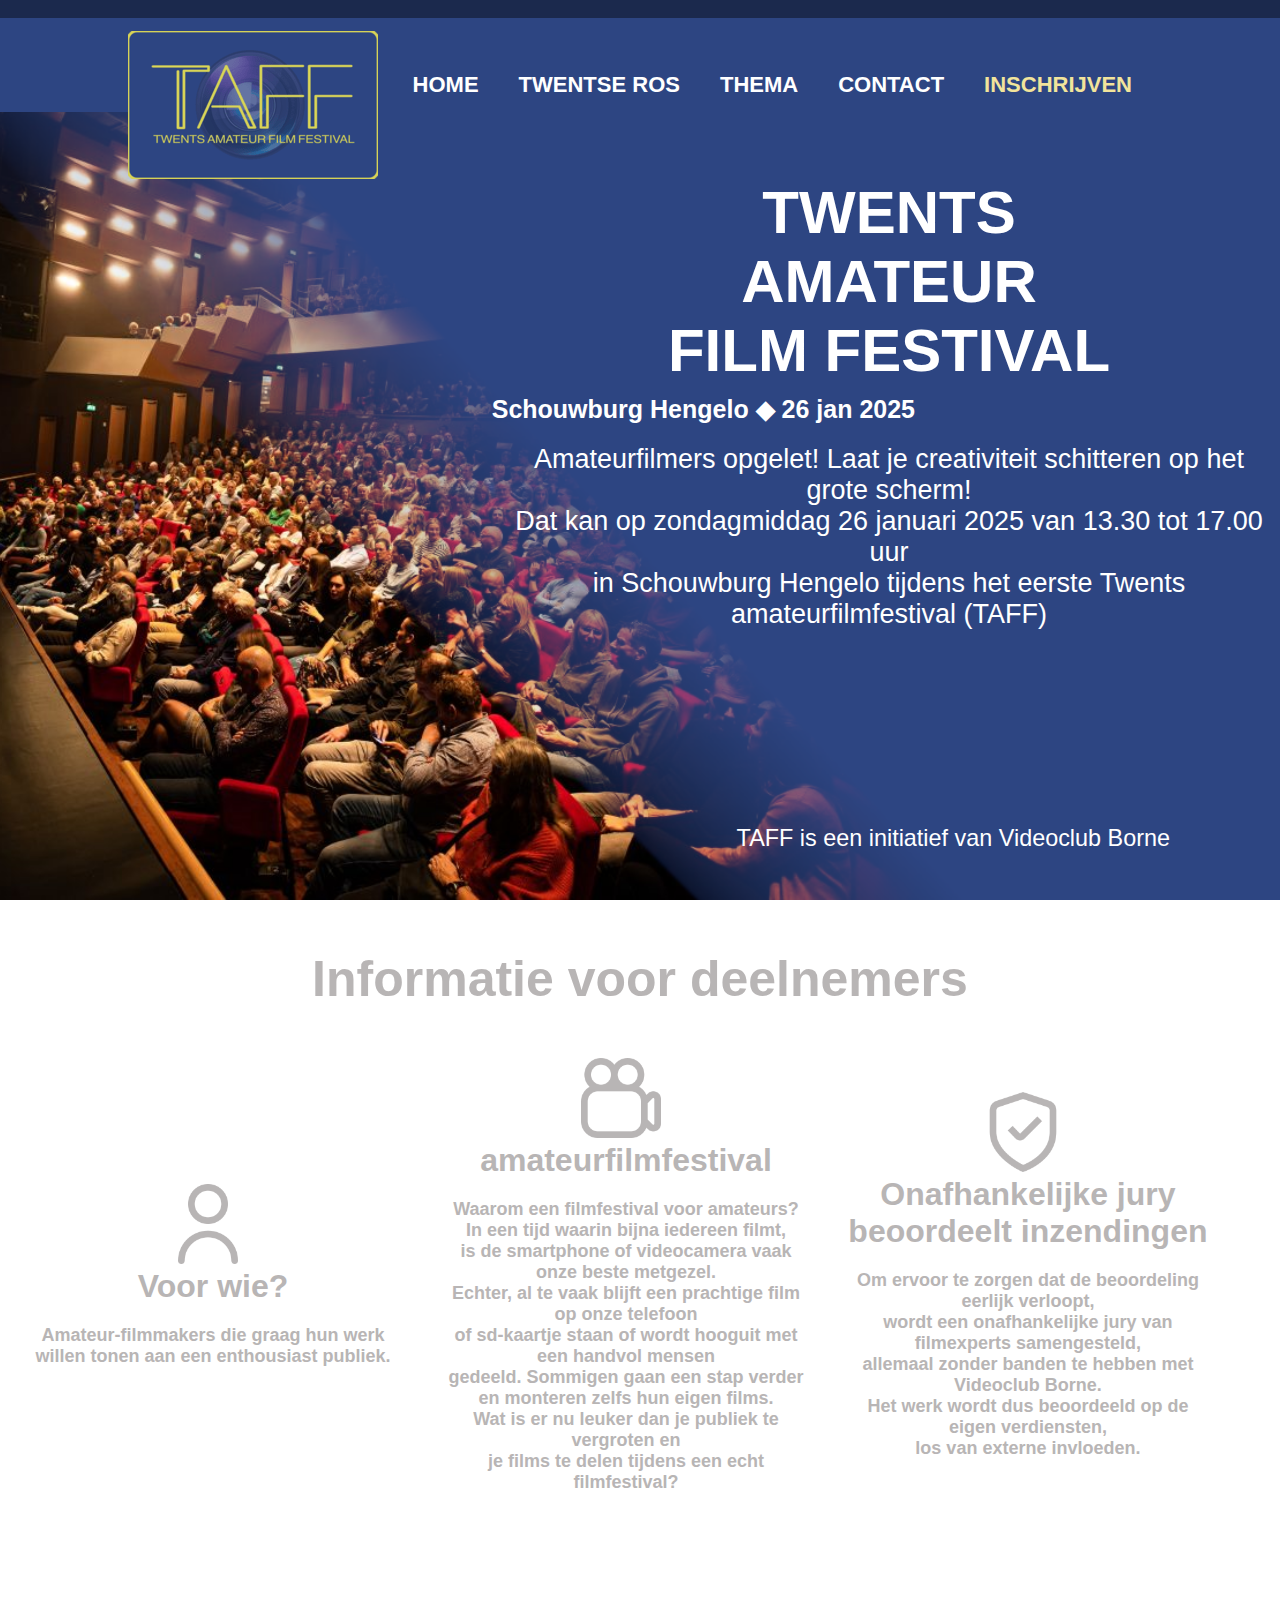
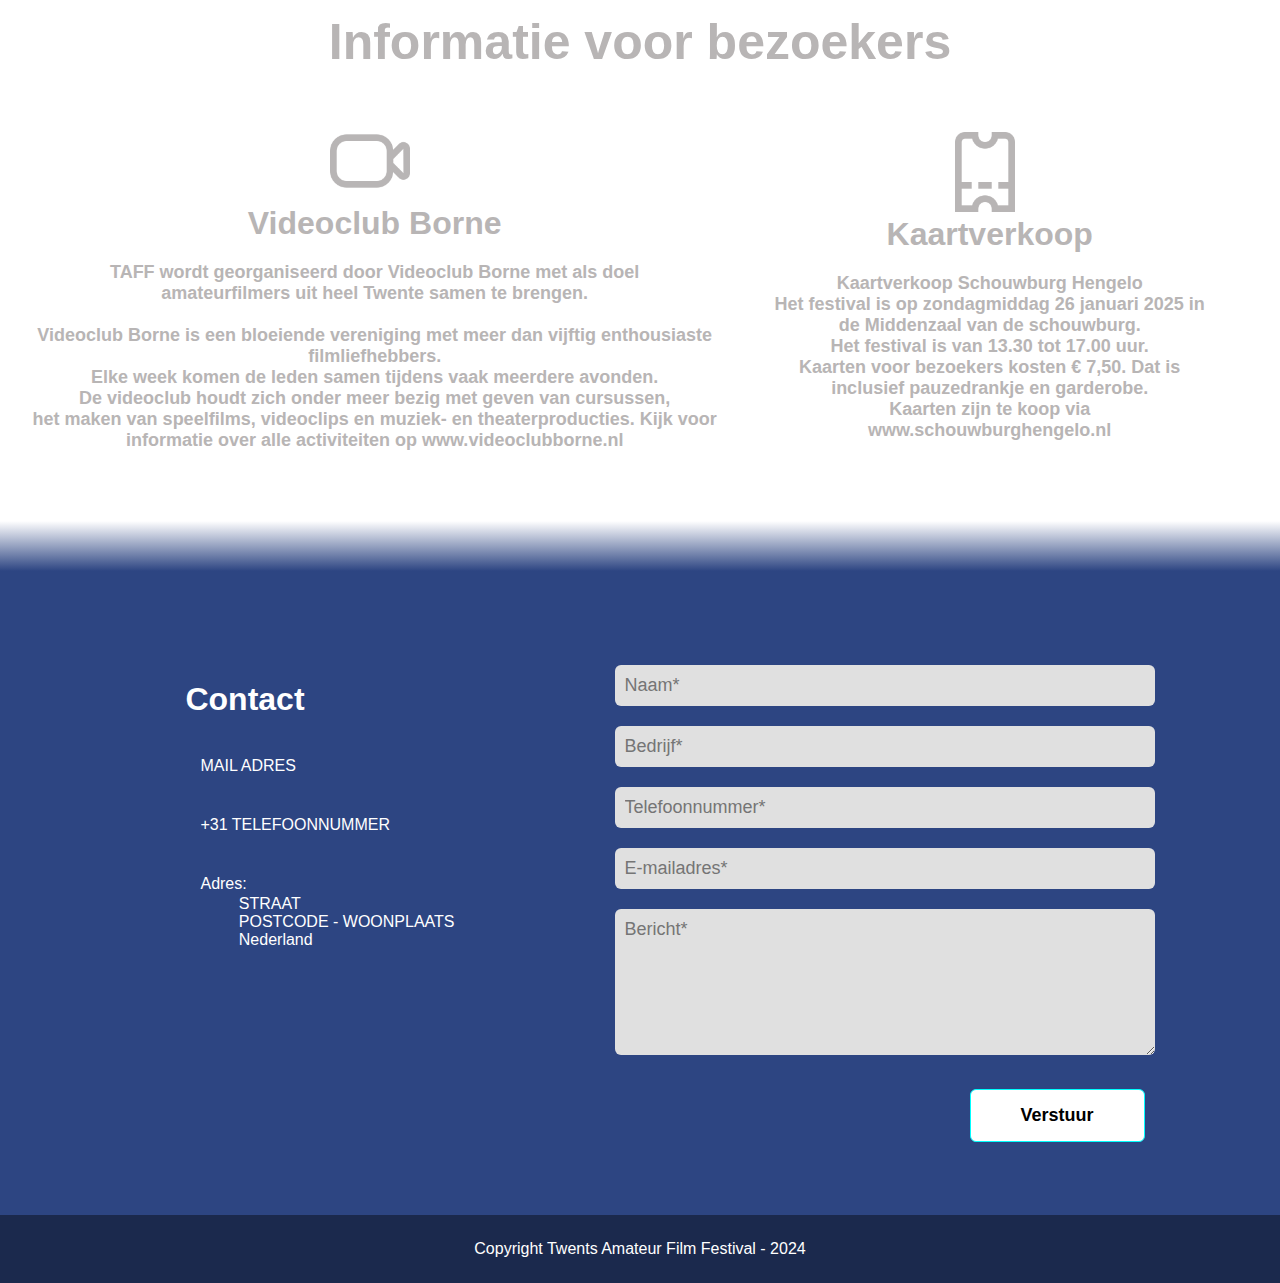
<file: index.html>
<!DOCTYPE html>
<html lang="en">

<head>
    <meta charset="UTF-8">
    <meta http-equiv="X-UA-Compatible" content="IE=edge">
    <meta name="viewport" content="width=device-width, initial-scale=1.0">
    <title>TAFF - Twents Amateur Film Festival</title>
    <link rel="icon" type="image/png" href="images/weblogoklein.png">
    <link rel="stylesheet" href="style.css">
    <style>
        body {
            scroll-behavior: smooth;
        }
    </style>
</head>

<body>

    <!-- work at cnc gear popup -->

    <div class="overlay" id="divOne">
        <div class="wrapper">
            <h2>Vacatures</h2>
            <a href="#" class="close">&times;</a>
            <div class="content">
                <h4>Wij hebben op dit moment geen openstaande vacatures</h4>
                <p>Onze organisatie staat er uiteraard altijd voor open om in contact te komen met kandidaten die denken van meerwaarde te kunnen zijn in één van onze bedrijfsprocessen. Om contact op te nemen mailt u naar:</p>
                <div class="centered-mail">
                    <a href="mailto:jellevanharsselaar@cnc-gear.nl" class="mail"><i class="fa-solid fa-paper-plane"><span style="color: #e7e7e7;">--</span></i>jellevanharsselaar@cnc-gear.nl</a>
                </div>            
            </div>
        </div>
    </div>

    <!-- Header-->

    <div id="header">
        <div id="top-menu">
            <div class="container">
                <ul class="top-menu-links inline pull-right">
                    <li>
                        <a href="#divOne"></a>
                    </li>
                </ul>
            </div>
        </div>
        <div class="container">
            <nav class="header-padding">
                <div class="logo-container">
                    <a href="index.html" class="logo">
                        <img src="images/HoofdLogo-groter.png" alt="header-logo">
                    </a>
                </div>
                <ul id="sidemenu">
                    <li><a href="index.html">HOME</a></li>
                    <li><a href="twentse-ros.html">TWENTSE ROS</a></li>
                    <li><a href="thema.html">THEMA</a></li>
                    <li><a href="contact.html">CONTACT</a></li>
                    <li class="inschrijven"><a href="contact.html">INSCHRIJVEN</a></li>
                    <i class="fas fa-times" onclick="closemenu()"></i>
                </ul>
                <i class="fas fa-bars" onclick="openmenu()"></i>
            </nav>
            <div class="header-text">
                <p>TWENTS <br>AMATEUR <br>FILM FESTIVAL</p>
                <h2>Schouwburg Hengelo ◆ 26 jan 2025</h2>
                <h1>Amateurfilmers opgelet! Laat je creativiteit schitteren op het grote scherm!<br> 
                    Dat kan op zondagmiddag 26 januari 2025 van 13.30 tot 17.00 uur<br>in Schouwburg Hengelo tijdens het eerste Twents amateurfilmfestival (TAFF)</h1>
                    <h3>TAFF is een initiatief van Videoclub Borne
                    </h3>
            </div>
        </div>
    </div>

    <!-- Info Section -->

    <div class="section" id="missievisie">
        <div class="container">
            <h2 class="text-center">Informatie voor deelnemers</h2>
            <div class="row text-center">
                <div class="col">
                    <div class="image-container">
                        <img src="images/user-grey.png" alt="">
                        <h1>Voor wie?</h1>
                        <p>Amateur-filmmakers die graag hun werk willen tonen aan een enthousiast publiek.</p>
                    </div>
                </div>
                <div class="col">
                    <div class="image-container">
                        <img src="images/camera-movie-grey.png" alt="">
                        <h1>amateurfilmfestival</h1>
                        <p>Waarom een filmfestival voor amateurs?<br>
                         In een tijd waarin bijna iedereen filmt, <br>
                         is de smartphone of videocamera vaak onze beste metgezel.<br>
                          Echter, al te vaak blijft een prachtige film op onze telefoon <br>
                          of sd-kaartje staan of wordt hooguit met een handvol mensen<br> gedeeld.
                          Sommigen gaan een stap verder en monteren zelfs hun eigen films. <br>
                          Wat is er nu leuker dan je publiek te vergroten en <br>
                          je films te delen tijdens een echt filmfestival?</p>
                    </div>
                </div>
                <div class="col">
                    <div class="image-container">
                        <div class="img-shield">
                            <img src="images/shield-check-grey.png" alt="">
                        </div>
                        <h1>Onafhankelijke jury beoordeelt inzendingen</h1>
                        <p>Om ervoor te zorgen dat de beoordeling eerlijk verloopt,<br> wordt een onafhankelijke jury van filmexperts samengesteld,<br> allemaal zonder banden te hebben met Videoclub Borne.<br>
                            Het werk wordt dus beoordeeld op de eigen verdiensten,<br> los van externe invloeden.
                            </p>
                    </div>
                </div>
            </div>
        </div>
    </div>

    <div class="section" id="missievisie">
        <div class="container">
            <h2 class="text-center">Informatie voor bezoekers</h2>
            <div class="row text-center">
                
                <div class="col">
                    <div class="image-container">
                        <img class="videoclub" src="images/video-camera-alt.png" alt="">
                        <h1>Videoclub Borne</h1>
                        <p>TAFF wordt georganiseerd door Videoclub Borne met als doel <br>amateurfilmers uit heel Twente samen te brengen.<br><br>

                            Videoclub Borne is een bloeiende vereniging met meer dan vijftig enthousiaste filmliefhebbers. <br>
                            Elke week komen de leden samen tijdens vaak meerdere avonden. <br>De videoclub houdt zich onder meer bezig met geven van cursussen, 
                            <br>het maken van speelfilms, videoclips en muziek- en theaterproducties. Kijk voor informatie over alle activiteiten op  www.videoclubborne.nl
                            </p>
                    </div>
                </div>

                <div class="col">
                    <div class="image-container">
                        <img src="images/ticket.png" alt="">
                        <h1>Kaartverkoop</h1>
                        <p>Kaartverkoop Schouwburg Hengelo<br>
                            Het festival is op zondagmiddag 26 januari 2025 in de Middenzaal van de schouwburg.<br>
                            Het festival is van 13.30 tot 17.00 uur. <br>
                            Kaarten voor bezoekers kosten € 7,50. Dat is inclusief pauzedrankje en garderobe. <br>
                            Kaarten zijn te koop via  www.schouwburghengelo.nl
                            </p>
                    </div>
                </div>
                
            </div>
        </div>
    </div>

    <div class="test">

    </div>
    <!-- ------------ Contact ------------ -->


    <div id="contact">
        <div class="container">
            <div class="row-1">
                <div class="contact-left">
                    <h1 class="sub-title">Contact</h1>
                    <p><i class="fa-solid fa-paper-plane"></i><a href="mailto:support@cnc-gear.nl" style="color: white; text-decoration: none;">MAIL ADRES</a></p>
                    <p><i class="fa-solid fa-phone"></i><a href="tel:0031541858391" style="color: white; text-decoration: none;">+31 TELEFOONNUMMER</a></p>
                    <p><i class="fa-solid fa-location-dot"></i>Adres:<br>
                    <pre>            STRAAT<br>            POSTCODE - WOONPLAATS<br>            Nederland<br><br></pre>
                    </p>

                    <div class="social-icons">
                        <a href="https://www.linkedin.com/company/cnc-gear/?originalSubdomain=nl" target="_blank"><i
                                class="fa-brands fa-linkedin"></i></a>
                        <a href="https://www.youtube.com/@cncgear6510" target="_blank"><i
                                class="fa-brands fa-youtube"></i></a>
                    </div>
                </div>

                


                <div class="contact-right">
                    <form action="https://formspree.io/f/mvoeabwd" method="POST">
                        <input type="text" name="name" placeholder="Naam*" class="contact-inputs" required>
                        <input type="text" name="company-name" placeholder="Bedrijf*" class="contact-inputs">
                        <input type="text" name="telephone" placeholder="Telefoonnummer*" class="contact-inputs" required>
                        <input type="email" name="email" placeholder="E-mailadres*" required>
                        <textarea name="message" id="message" rows="6" placeholder="Bericht*"></textarea>
                        <button type="submit" id="submit" class="btn btn2">Verstuur</button>
                    </form>
                </div>
            </div>
        </div>
        <div class="copyright">
            <p>Copyright <i class="fa-regular fa-copyright"></i> Twents Amateur Film Festival - 2024</p>
        </div>
    </div>
</body>

</html>
</file>
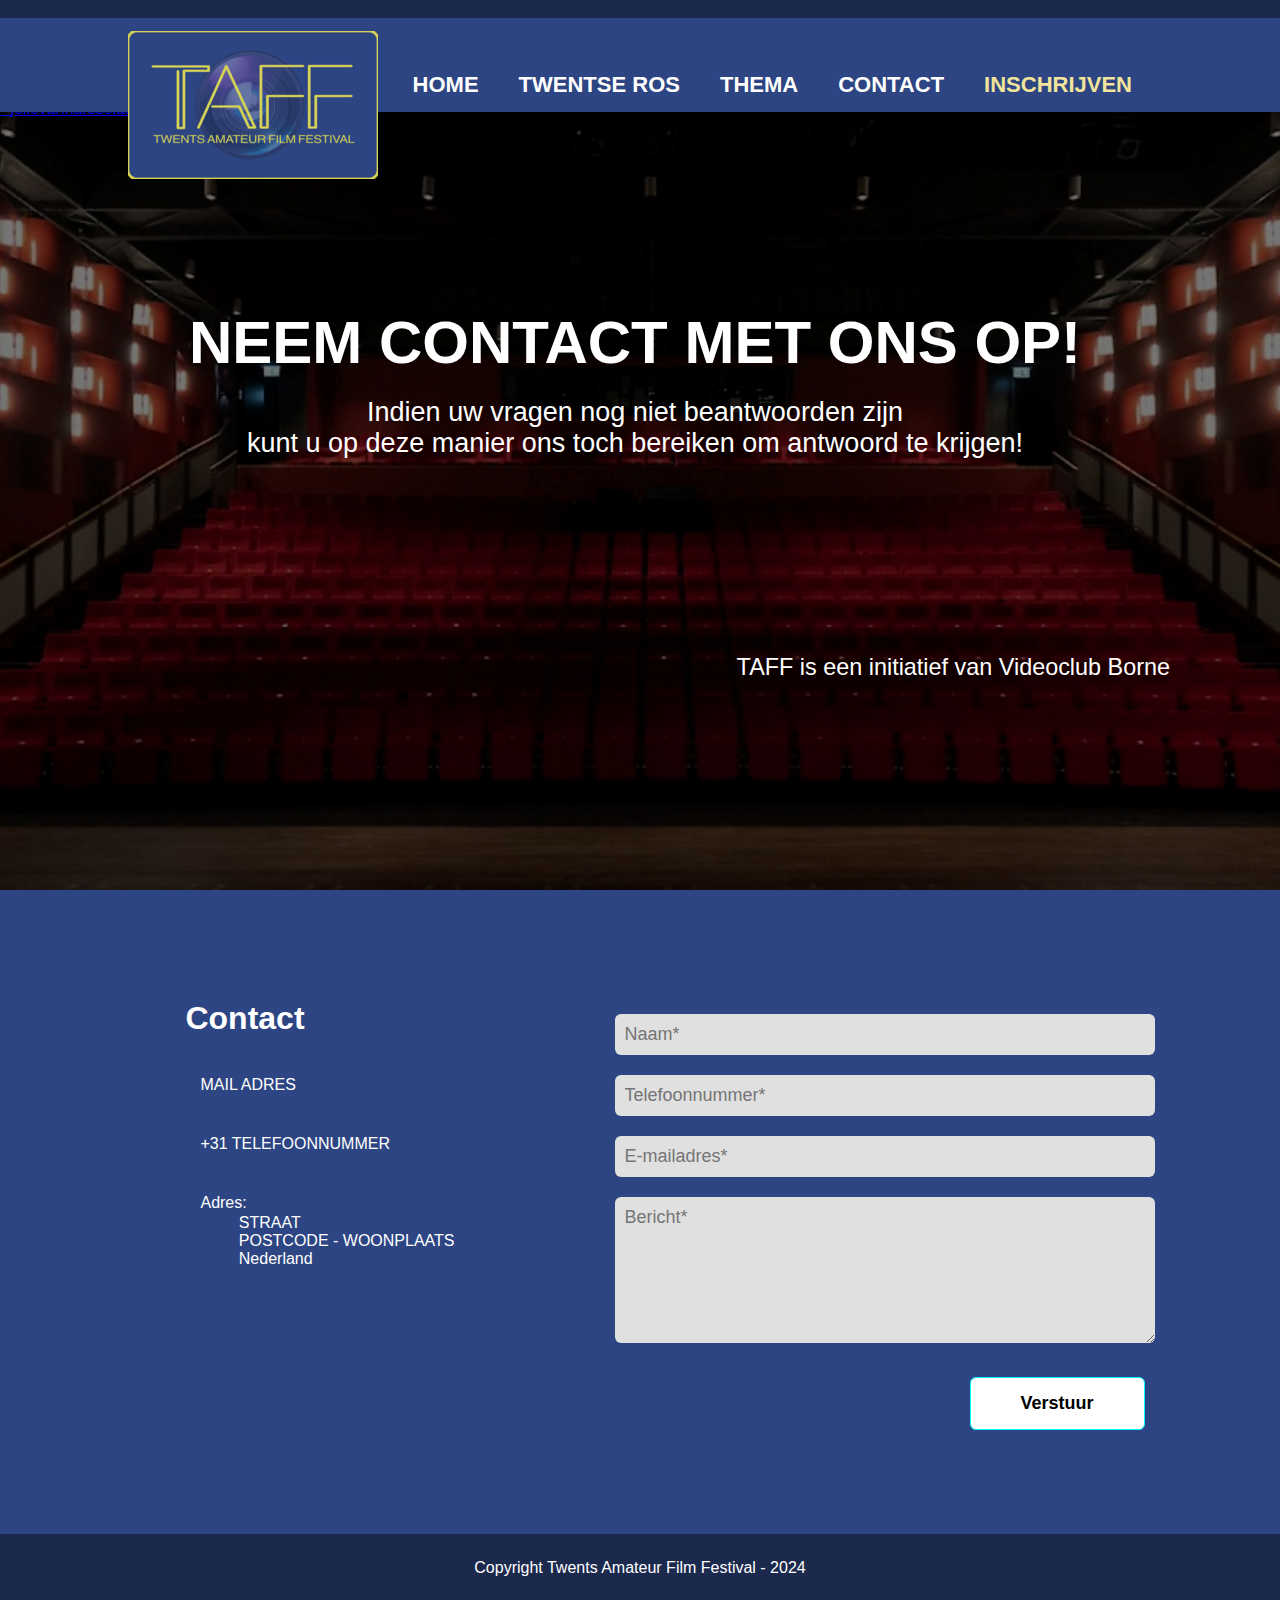
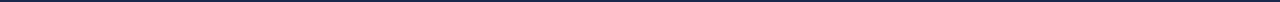
<file: contact.html>
<!DOCTYPE html>
<html lang="en">

<head>
    <meta charset="UTF-8">
    <meta http-equiv="X-UA-Compatible" content="IE=edge">
    <meta name="viewport" content="width=device-width, initial-scale=1.0">
    <title>TAFF - Twents Amateur Film Festival</title>
    <link rel="icon" type="image/png" href="images/weblogoklein.png">
    <link rel="stylesheet" href="contactstyle.css">
    <style>
        body {
            scroll-behavior: smooth;
        }
    </style>
</head>

<body>

    <!-- work at cnc gear popup -->

    <div class="overlay" id="divOne">
        <div class="wrapper">
            <h2>Vacatures</h2>
            <a href="#" class="close">&times;</a>
            <div class="content">
                <h4>Wij hebben op dit moment geen openstaande vacatures</h4>
                <p>Onze organisatie staat er uiteraard altijd voor open om in contact te komen met kandidaten die denken van meerwaarde te kunnen zijn in één van onze bedrijfsprocessen. Om contact op te nemen mailt u naar:</p>
                <div class="centered-mail">
                    <a href="mailto:jellevanharsselaar@cnc-gear.nl" class="mail"><i class="fa-solid fa-paper-plane"><span style="color: #e7e7e7;">--</span></i>jellevanharsselaar@cnc-gear.nl</a>
                </div>            
            </div>
        </div>
    </div>

    <!-- Header-->

    <div id="header">
        <div id="top-menu">
            <div class="container">
                <ul class="top-menu-links inline pull-right">
                    <li>
                        <a href="#divOne"></a>
                    </li>
                </ul>
            </div>
        </div>
        <div class="container">
            <nav class="header-padding">
                <div class="logo-container">
                    <a href="index.html" class="logo">
                        <img src="images/HoofdLogo-groter.png" alt="header-logo">
                    </a>
                </div>
                <ul id="sidemenu">
                    <li><a href="index.html">HOME</a></li>
                    <li><a href="twentse-ros.html">TWENTSE ROS</a></li>
                    <li><a href="thema.html">THEMA</a></li>
                    <li><a href="contact.html">CONTACT</a></li>
                    <li class="inschrijven"><a href="contact.html">INSCHRIJVEN</a></li>
                    <i class="fas fa-times" onclick="closemenu()"></i>
                </ul>
                <i class="fas fa-bars" onclick="openmenu()"></i>
            </nav>
            <div class="header-text">
                <p>NEEM CONTACT MET ONS OP!</p>

                <h1>Indien uw vragen nog niet beantwoorden zijn <br>kunt u op deze manier ons toch bereiken om antwoord te krijgen!</h1>
                    <h3>TAFF is een initiatief van Videoclub Borne
                    </h3>
            </div>
        </div>
    </div>

    <!-- ------------ Contact ------------ -->


    <div id="contact">
        <div class="container">
            <div class="row-1">
                <div class="contact-left">
                    <h1 class="sub-title">Contact</h1>
                    <p><i class="fa-solid fa-paper-plane"></i><a href="mailto:support@cnc-gear.nl" style="color: white; text-decoration: none;">MAIL ADRES</a></p>
                    <p><i class="fa-solid fa-phone"></i><a href="tel:0031541858391" style="color: white; text-decoration: none;">+31 TELEFOONNUMMER</a></p>
                    <p><i class="fa-solid fa-location-dot"></i>Adres:<br>
                    <pre>            STRAAT<br>            POSTCODE - WOONPLAATS<br>            Nederland<br><br></pre>
                    </p>

                    <div class="social-icons">
                        <a href="https://www.linkedin.com/company/cnc-gear/?originalSubdomain=nl" target="_blank"><i
                                class="fa-brands fa-linkedin"></i></a>
                        <a href="https://www.youtube.com/@cncgear6510" target="_blank"><i
                                class="fa-brands fa-youtube"></i></a>
                    </div>
                </div>

                


                <div class="contact-right">
                    <form action="https://formspree.io/f/mvoeabwd" method="POST">
                        <input type="text" name="name" placeholder="Naam*" class="contact-inputs" required>
                        <input type="text" name="telephone" placeholder="Telefoonnummer*" class="contact-inputs" required>
                        <input type="email" name="email" placeholder="E-mailadres*" required>
                        <textarea name="message" id="message" rows="6" placeholder="Bericht*"></textarea>
                        <button type="submit" id="submit" class="btn btn2">Verstuur</button>
                    </form>
                </div>
            </div>
        </div>
        <div class="copyright">
            <p>Copyright <i class="fa-regular fa-copyright"></i> Twents Amateur Film Festival - 2024</p>
        </div>
    </div>
</body>

</html>
</file>
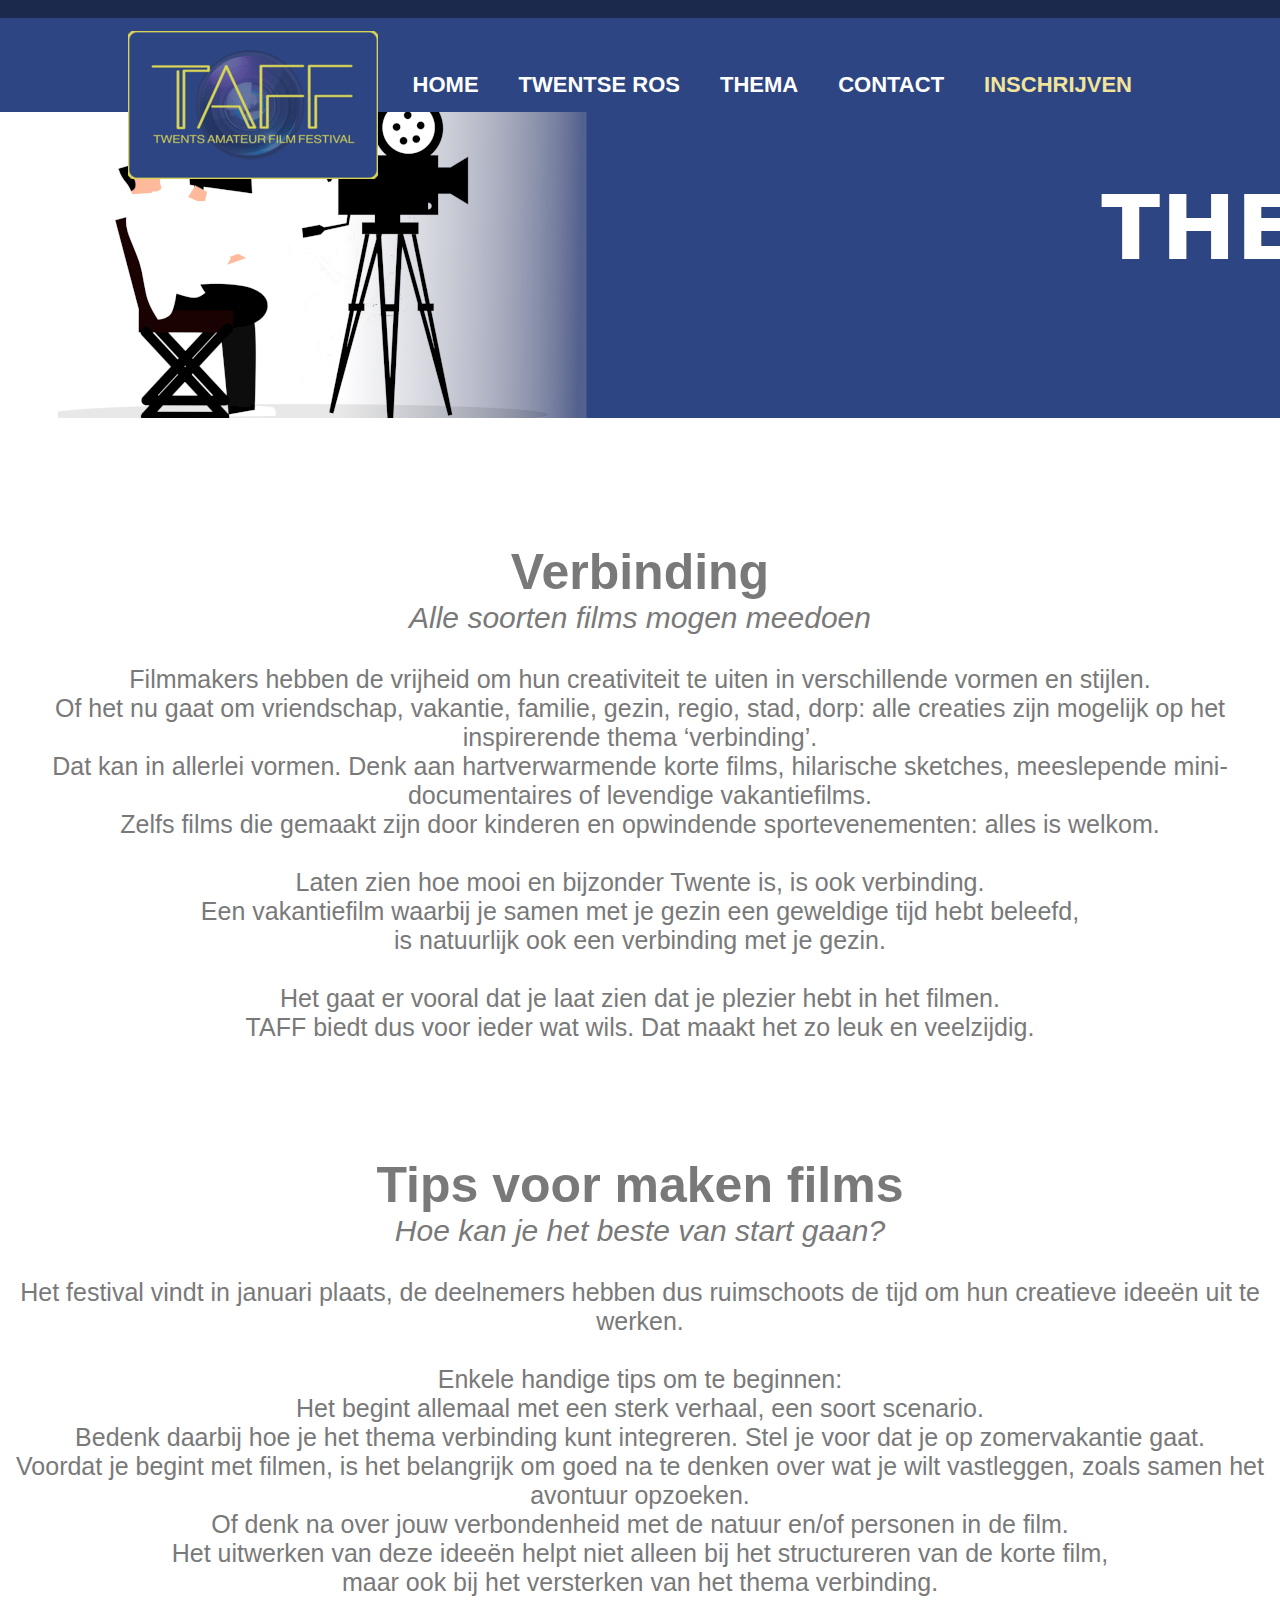
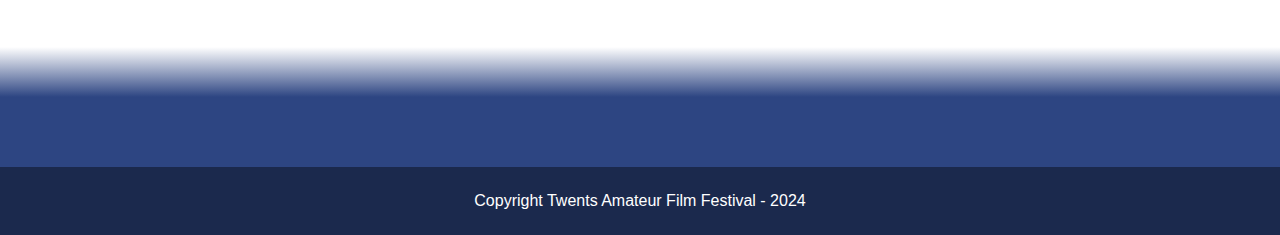
<file: thema.html>
<!DOCTYPE html>
<html lang="en">

<head>
    <meta charset="UTF-8">
    <meta http-equiv="X-UA-Compatible" content="IE=edge">
    <meta name="viewport" content="width=device-width, initial-scale=1.0">
    <title>TAFF - Twents Amateur Film Festival</title>
    <link rel="icon" type="image/png" href="images/weblogoklein.png">
    <link rel="stylesheet" href="style.css">
    <style>
        body {
            scroll-behavior: smooth;
        }
    </style>
</head>

<body>

    <!-- work at cnc gear popup -->

    <div class="overlay" id="divOne">
        <div class="wrapper">
            <h2>Vacatures</h2>
            <a href="#" class="close">&times;</a>
            <div class="content">
                <h4>Wij hebben op dit moment geen openstaande vacatures</h4>
                <p>Onze organisatie staat er uiteraard altijd voor open om in contact te komen met kandidaten die denken van meerwaarde te kunnen zijn in één van onze bedrijfsprocessen. Om contact op te nemen mailt u naar:</p>
                <div class="centered-mail">
                    <a href="mailto:jellevanharsselaar@cnc-gear.nl" class="mail"><i class="fa-solid fa-paper-plane"><span style="color: #e7e7e7;">--</span></i>jellevanharsselaar@cnc-gear.nl</a>
                </div>            
            </div>
        </div>
    </div>

    <!-- Header-->

    <div id="header-ros">
        <div id="top-menu">
            <div class="container">
                <ul class="top-menu-links inline pull-right">
                    <li>
                        <a href="#divOne"></a>
                    </li>
                </ul>
            </div>
        </div>
        <div class="container">
            <nav class="header-padding">
                <div class="logo-container">
                    <a href="index.html" class="logo">
                        <img src="images/HoofdLogo-groter.png" alt="header-logo">
                    </a>
                </div>
                <ul id="sidemenu">
                    <li><a href="index.html">HOME</a></li>
                    <li><a href="twentse-ros.html">TWENTSE ROS</a></li>
                    <li><a href="thema.html">THEMA</a></li>
                    <li><a href="contact.html">CONTACT</a></li>
                    <li class="inschrijven"><a href="contact.html">INSCHRIJVEN</a></li>
                    <i class="fas fa-times" onclick="closemenu()"></i>
                </ul>
                <i class="fas fa-bars" onclick="openmenu()"></i>
            </nav>

        </div>
    </div>


    <div id="twentse-ros">
        <img class="twentseros" src="images/thema-goed-nu.png">
    </div>
    <!-- Info Section -->

    <div id="twentse-ros-informatie">
        <div class="titel">
            <h1>Verbinding</h1>
            <p>Alle soorten films mogen meedoen</p>
        </div>
        <div class="eerste-tekst">
            <p>Filmmakers hebben de vrijheid om hun creativiteit te uiten in verschillende vormen en stijlen.<br>
                Of het nu gaat om vriendschap, vakantie, familie, gezin, regio, stad, dorp: alle creaties zijn mogelijk op het inspirerende thema ‘verbinding’. <br>
                Dat kan in allerlei vormen. Denk aan hartverwarmende korte films, hilarische sketches, meeslepende mini-documentaires of levendige vakantiefilms. <br>
                Zelfs films die gemaakt zijn door kinderen en opwindende sportevenementen: alles is welkom. <br><br>

                Laten zien hoe mooi en bijzonder Twente is, is ook verbinding. <br>
                Een vakantiefilm waarbij je samen met je gezin een geweldige tijd hebt beleefd,<br>
                 is natuurlijk ook een verbinding met je gezin. <br><br>

                Het gaat er vooral dat je laat zien dat je plezier hebt in het filmen. <br>
                TAFF biedt dus voor ieder wat wils. Dat maakt het zo leuk en veelzijdig.
                
                </p>
        </div>

    </div>

    <div id="twentse-ros-informatie-twee">
        <div class="prijs-titel">
            <h1>Tips voor maken films</h1>
            <p>Hoe kan je het beste van start gaan?</p>
        </div>
        <div class="eerste-stuk-tekst">
            <p>Het festival vindt in januari plaats, de deelnemers hebben dus ruimschoots de tijd om hun creatieve ideeën uit te werken. <br><br>

                Enkele handige tips om te beginnen:<br> 
                Het begint allemaal met een sterk verhaal, een soort scenario. <br>
                Bedenk daarbij hoe je het thema verbinding kunt integreren. Stel je voor dat je op zomervakantie gaat. <br>
                Voordat je begint met filmen, is het belangrijk om goed na te denken over wat je wilt vastleggen, zoals samen het avontuur opzoeken. <br>
                Of denk na over jouw verbondenheid met de natuur en/of personen in de film.<br>

                Het uitwerken van deze ideeën helpt niet alleen bij het structureren van de korte film, <br>
                maar ook bij het versterken van het thema verbinding.
                
                </p>
        </div>
    </div>
    
    <div class="test">

    </div>


    <!-- ------------ Contact ------------ -->


    <div id="contact">
        <div class="copyright">
            <p>Copyright <i class="fa-regular fa-copyright"></i> Twents Amateur Film Festival - 2024</p>
        </div>
    </div>
</body>

</html>
</file>
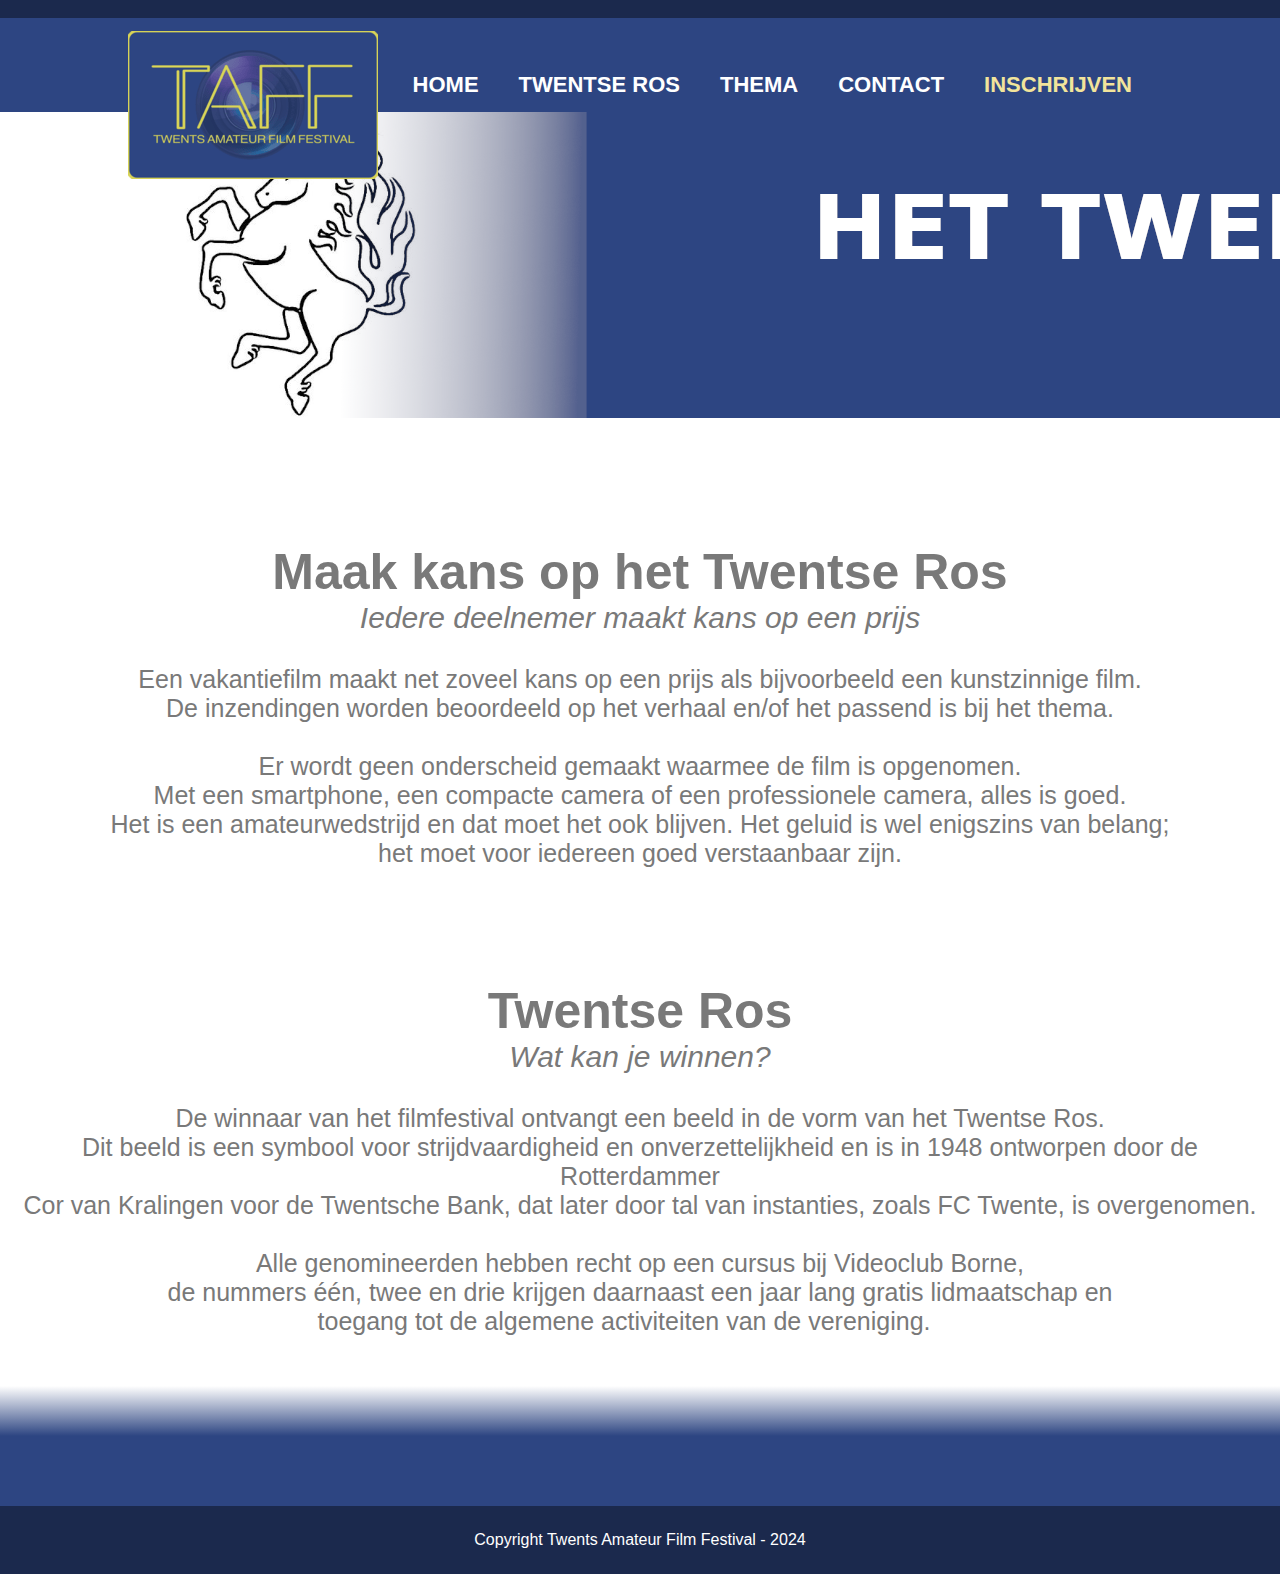
<file: twentse-ros.html>
<!DOCTYPE html>
<html lang="en">

<head>
    <meta charset="UTF-8">
    <meta http-equiv="X-UA-Compatible" content="IE=edge">
    <meta name="viewport" content="width=device-width, initial-scale=1.0">
    <title>TAFF - Twents Amateur Film Festival</title>
    <link rel="icon" type="image/png" href="images/weblogoklein.png">
    <link rel="stylesheet" href="style.css">
    <style>
        body {
            scroll-behavior: smooth;
        }
    </style>
</head>

<body>

    <!-- work at cnc gear popup -->

    <div class="overlay" id="divOne">
        <div class="wrapper">
            <h2>Vacatures</h2>
            <a href="#" class="close">&times;</a>
            <div class="content">
                <h4>Wij hebben op dit moment geen openstaande vacatures</h4>
                <p>Onze organisatie staat er uiteraard altijd voor open om in contact te komen met kandidaten die denken van meerwaarde te kunnen zijn in één van onze bedrijfsprocessen. Om contact op te nemen mailt u naar:</p>
                <div class="centered-mail">
                    <a href="mailto:jellevanharsselaar@cnc-gear.nl" class="mail"><i class="fa-solid fa-paper-plane"><span style="color: #e7e7e7;">--</span></i>jellevanharsselaar@cnc-gear.nl</a>
                </div>            
            </div>
        </div>
    </div>

    <!-- Header-->

    <div id="header-ros">
        <div id="top-menu">
            <div class="container">
                <ul class="top-menu-links inline pull-right">
                    <li>
                        <a href="#divOne"></a>
                    </li>
                </ul>
            </div>
        </div>
        <div class="container">
            <nav class="header-padding">
                <div class="logo-container">
                    <a href="index.html" class="logo">
                        <img src="images/HoofdLogo-groter.png" alt="header-logo">
                    </a>
                </div>
                <ul id="sidemenu">
                    <li><a href="index.html">HOME</a></li>
                    <li><a href="twentse-ros.html">TWENTSE ROS</a></li>
                    <li><a href="thema.html">THEMA</a></li>
                    <li><a href="contact.html">CONTACT</a></li>
                    <li class="inschrijven"><a href="contact.html">INSCHRIJVEN</a></li>
                    <i class="fas fa-times" onclick="closemenu()"></i>
                </ul>
                <i class="fas fa-bars" onclick="openmenu()"></i>
            </nav>

        </div>
    </div>


    <div id="twentse-ros">
        <img class="twentseros" src="images/twentse-ros-goed.png">
    </div>
    <!-- Info Section -->

    <div id="twentse-ros-informatie">
        <div class="titel">
            <h1>Maak kans op het Twentse Ros </h1>
            <p>Iedere deelnemer maakt kans op een prijs</p>
        </div>
        <div class="eerste-tekst">
            <p>Een vakantiefilm maakt net zoveel kans op een prijs als bijvoorbeeld een kunstzinnige film.<br>
                De inzendingen worden beoordeeld op het verhaal en/of het passend is bij het thema.<br><br>
                 
                Er wordt geen onderscheid gemaakt waarmee de film is opgenomen. <br>
                Met een smartphone, een compacte camera of een professionele camera, alles is goed. <br>
                Het is een amateurwedstrijd en dat moet het ook blijven. Het geluid is wel enigszins van belang; <br>
                het moet voor iedereen goed verstaanbaar zijn. 
                </p>
        </div>

    </div>

    <div id="twentse-ros-informatie-twee">
        <div class="prijs-titel">
            <h1>Twentse Ros</h1>
            <p>Wat kan je winnen?</p>
        </div>
        <div class="eerste-stuk-tekst">
            <p>De winnaar van het filmfestival ontvangt een beeld in de vorm van het Twentse Ros.<br>
                Dit beeld is een symbool voor strijdvaardigheid en onverzettelijkheid en is in 1948 ontworpen door de Rotterdammer<br>
                 Cor van Kralingen voor de Twentsche Bank, dat later door tal van instanties, zoals FC Twente, is overgenomen. <br><br>

                Alle genomineerden hebben recht op een cursus bij Videoclub Borne,<br> de nummers één, twee en drie krijgen daarnaast een jaar lang gratis lidmaatschap en<br> toegang tot de algemene activiteiten van de vereniging.
                 
                
                </p>
        </div>
    </div>
    
    <div class="test">

    </div>


    <!-- ------------ Contact ------------ -->


    <div id="contact">
        <div class="copyright">
            <p>Copyright <i class="fa-regular fa-copyright"></i> Twents Amateur Film Festival - 2024</p>
        </div>
    </div>
</body>

</html>
</file>
<file: style.css>
/* Algemeen */
* {
    margin: 0;
    padding: 0;
    font-family: 'Poppins', sans-serif;
    box-sizing: border-box;
}

html, body {
    scroll-behavior: smooth;
}

body {
    background: #fff;
    color: #fff;
}

/* Header */
#header {
    width: 100%;
    height: 100vh;
    background-image: url(images/achtergrond-foto-voorpagina.png);
    background-size: cover;
    background-position: center top;
    overflow: hidden;
}

/* Add padding to the specific image */
img[src="images/HoofdLogo-groter.png"] {
    padding-top: 45px;
}


.inschrijven{
    color: #000000;
}

.container {
    padding: 0;
}



.header-padding {
    padding-top: 50px;
    position: fixed;
    top: 1.9%;
}

nav {
    width: 100%;
    height: 95px;
    padding: 10px 10%;
    display: flex;
    align-items: center;
    background-color: #2d4582;
    position: relative; /* Zorgt ervoor dat de nav-items correct worden gepositioneerd */
}

nav ul {
    margin: 0;
    padding: 0;
    display: flex;
    align-items: center;
    justify-content: right; /* Center de items horizontaal */
    list-style: none;
    width: 100%;
}

nav ul li {
    margin: 0 20px; /* Voeg wat ruimte toe tussen de items */
}

nav ul li a {
    color: #fff;
    text-decoration: none;
    font-size: 22px;
    font-weight: bold;
    position: relative;
}

nav ul li a::after {
    content: '';
    width: 0;
    height: 3px;
    background: #1b294d;
    position: absolute;
    left: 0;
    bottom: -6px;
    transition: 0.5s;
}

nav ul li a:hover::after {
    width: 100%;
}

.header-text {
    padding-right: 10px;
    margin-top: 5%;
    font-size: 20px;
    text-align: right;
}

.header-text p {
    padding-top: 9%;
    font-size: 60px;
    font-weight: 900;
    text-align: center;
    padding-left: 40%;
}

.header-text h1 {
    font-size: 27px;
    margin-top: 20px;
    padding-left: 40%;
    font-weight: normal;
    text-align: center;
}

.header-text h2 {
    padding-top: 10px;
    font-size: 25px;
    padding-right: 355px;
}

.header-text h3 {
    font-weight: lighter;
    padding-top: 195px;
    padding-right: 100px;
}

span.where {
    color: #3a5aac;
}

span.meets {
    color: #3a5aac;
}

/* Blauwe header */
#top-menu {
    position: fixed;
    top: 0;
    width: 100%;
    height: 18px;
    background-color: #1b294d;
    z-index: 999;
}

.top-menu-links {
    list-style: none;
    margin: 0;
    padding: 0;
    display: flex;
    align-items: center;
    justify-content: flex-end; /* Zorg ervoor dat de links aan de rechterkant staan */
    padding-right: 206px;
}

.top-menu-links li {
    margin-left: 30px;
}

.top-menu-links li a {
    text-decoration: none;
    color: #f2e49b;
}

li.inschrijven a {
    color: #f2e49b;
}
/* Work at cnc-gear knop */

.box {
    text-align: center;
    margin-top: 20px;
    margin-right: 220px;
}

.button {
    font-size: 1em;
    padding: 15px 35px;
    color: #001a1c;
    text-decoration: none;
    cursor: pointer;
    transition: all 0.3s ease-out;
    background: #00d2d2;
    border-radius: 10px;
    display: inline-block;
}

/* Overlay */
.overlay {
    position: fixed;
    top: 0;
    bottom: 0;
    left: 0;
    right: 0;
    margin-top: 100px;
    background: rgba(0, 0, 0, 0.8);
    transition: opacity 250ms;
    visibility: hidden;
    opacity: 0;
}

.overlay:target {
    visibility: visible;
    opacity: 1;
}

.wrapper {
    margin: 70px auto;
    padding: 20px;
    background: #e7e7e7;
    border-radius: 5px;
    width: 30%;
    position: relative;
    transition: all 2s ease-in-out;
}

.wrapper h2 {
    margin-top: 0;
    text-align: center;
    color: #333;
}

.content h4 {
    padding-top: 20px;
    text-align: center;
    color: #333;
}

.centered-mail {
    text-align: center;
    padding-top: 20px;
}

.centered-mail .mail {
    font-size: 16px;
    color: #00d2d2;
    text-decoration: none;
}

.centered-mail .mail:hover {
    color: #006a6b;
}

.close {
    position: absolute;
    top: 10px;
    right: 10px;
    font-size: 24px;
    text-decoration: none;
    color: #333;
}

/* ----------- Missie en Visie --------- */

.section {
    padding: 50px 0;
    background-color: white; 
    color: #b8b5b5; 
}

.text-center {
    text-align: center;
}

.section h2 {
    font-size: 50px; 
    margin-bottom: 30px; 
}

.section .lead {
    font-size: 20px; 
    margin-bottom: 20px; 
    color: #cccccc;
}

.section .lead span{
    font-size: 30px;
    color:#cccccc;
}

.row {
    display: flex;
    justify-content: center;
    align-items: center;
    
    margin-right: 50px;
}

.col {
    margin: 20px; 
    text-align: center;
}

.image-container {
    margin-right: 20; 
}

.image-container:last-child {
    margin-right: 20; 
}

.col img {
    width: 80px; 
    margin-right: 10px;
}

/* .col .image-container img{
    padding-bottom: 10%;
} */

.col h1 {
    padding-bottom: 20px;
}

.col p {
    
    font-size: 18px; 
    font-weight: bold; 
}

/* ------------ Contact    ------------ */

#contact {
    background-color: #2d4582; /* Achtergrondkleur van de contactsectie */
    color: #fff;
    padding-top: 50px;
}

.contact-left {
    flex-basis: 35%;
    padding-left: 250px;
    padding-bottom: 180px;
    padding-top: 60px;
}

.contact-right {
    flex-basis: 60%;
    padding-right: 150px;
}

.contact-left p {
    margin-top: 30px;
}

.contact-left p i {
    color: #00d2d2;
    margin-right: 15px;
    font-size: 25px;
}

.row-1 {
    display: flex;
    justify-content: center;
    align-items: center;
    margin-right: 50px;
}

.social-icons {
    margin-top: 30px;
}

.social-icons a {
    text-decoration: none;
    font-size: 30px;
    margin-right: 15px;
    color: #ababab;
    display: inline-block;
    transition: transform 0.5s;
}

.social-icons a:hover {
    color: #00d2d2;
    transform: translateY(-5px);
}

.btn.btn2 {
    display: inline-block;
}

.contact-right form {
    padding-top: 30px;
    width: 100%;
    padding-left: 150px;
}

form input, form textarea {
    width: 100%;
    border: 0;
    outline: none;
    background: #e0e0e0;
    padding: 10px;
    margin: 10px;
    color: #fff;
    font-size: 18px;
    border-radius: 6px;
}

form .btn2 {
    padding: 15px 50px;
    font-size: 18px;
    margin-top: 20px;
    cursor: pointer;
    margin-left: 365px;
    background-color: rgb(255, 255, 255);
}

.btn {
    display: block;
    margin: 50px auto;
    width: fit-content;
    border: 1px solid #00ffff;
    padding: 14px 50px;
    border-radius: 6px;
    text-decoration: none;
    color: #000000;
    transition: background 0.5s;
    font-weight: bold;
}

.btn:hover {
    background: #1b294d;
}

.copyright {
    width: 100%;
    text-align: center;
    padding: 25px 0;
    background: #1b294d;
    font-weight: 300;
    margin-top: 20px;
}

.test {
    width: 100%;
    text-align: center;
    padding: 25px 0;
    background: linear-gradient(to top, #2d4582, #ffffff);
    font-weight: 300;
}


/* TWENTSE ROS */

#twentse-ros {
    padding: 4.5%;
}

.twentse-ros-informatie {
    padding-top: 4%;
    
}

.titel h1 {
    color:#797979;
    padding-top: 5%;
    justify-content: center;
    display: flex;
    font-size: 50px;
}

.titel p{
    color:#797979;
    font-size: 30px;
    font-style: italic;
    justify-content: center;
    display: flex;
    padding-bottom: 30px;
}

.eerste-tekst p {
    color:#797979;
    font-size: 25px;
    justify-content: center;
    display: flex;
    padding-bottom: 50px;
    text-align: center;
}

.prijs-titel h1 {
    color:#797979;
    padding-top: 5%;
    justify-content: center;
    display: flex;
    font-size: 50px;
}

.prijs-titel p{
    color:#797979;
    font-size: 30px;
    font-style: italic;
    justify-content: center;
    display: flex;
    padding-bottom: 30px;
}

.eerste-stuk-tekst p {
    color:#797979;
    font-size: 25px;
    justify-content: center;
    display: flex;
    padding-bottom: 50px;
    text-align: center;
}
</file>
<file: contactstyle.css>
/* Algemeen */
* {
    margin: 0;
    padding: 0;
    font-family: 'Poppins', sans-serif;
    box-sizing: border-box;
}

html, body {
    scroll-behavior: smooth;
}

body {
    background: #fff;
    color: #fff;
}

/* Header */
#header {
    width: 100%;
    height: 100vh;
    background-image: url(images/middenzaal-goed.png);
    background-size: cover;
    background-position: center top;
    overflow: hidden;
    margin-top: -10%;
}

/* Add padding to the specific image */
img[src="images/HoofdLogo-groter.png"] {
    padding-top: 45px;
}


.inschrijven{
    color: #000000;
}

.container {
    padding: 0;
}



.header-padding {
    padding-top: 50px;
    position: fixed;
    top: 1.9%;
}

nav {
    width: 100%;
    height: 95px;
    padding: 10px 10%;
    display: flex;
    align-items: center;
    background-color: #2d4582;
    position: relative; /* Zorgt ervoor dat de nav-items correct worden gepositioneerd */
}

nav ul {
    margin: 0;
    padding: 0;
    display: flex;
    align-items: center;
    justify-content: right; /* Center de items horizontaal */
    list-style: none;
    width: 100%;
}

nav ul li {
    margin: 0 20px; /* Voeg wat ruimte toe tussen de items */
}

nav ul li a {
    color: #fff;
    text-decoration: none;
    font-size: 22px;
    font-weight: bold;
    position: relative;
}

nav ul li a::after {
    content: '';
    width: 0;
    height: 3px;
    background: #1b294d;
    position: absolute;
    left: 0;
    bottom: -6px;
    transition: 0.5s;
}

nav ul li a:hover::after {
    width: 100%;
}

.header-text {
    
    padding-right: 10px;
    margin-top: 5%;
    font-size: 20px;
    text-align: right;
}

.header-text p {
    padding-top: 20%;
    font-size: 60px;
    font-weight: 900;
    text-align: center;
}

.header-text h1 {
    font-size: 27px;
    margin-top: 20px;
    font-weight: normal;
    text-align: center;
}

.header-text h2 {
    padding-top: 10px;
    font-size: 25px;
    padding-right: 355px;
}

.header-text h3 {
    font-weight: lighter;
    padding-top: 195px;
    padding-right: 100px;
}

span.where {
    color: #3a5aac;
}

span.meets {
    color: #3a5aac;
}

/* Blauwe header */
#top-menu {
    position: fixed;
    top: 0;
    width: 100%;
    height: 18px;
    background-color: #1b294d;
    z-index: 999;
}

.top-menu-links {
    list-style: none;
    margin: 0;
    padding: 0;
    display: flex;
    align-items: center;
    justify-content: flex-end; /* Zorg ervoor dat de links aan de rechterkant staan */
    padding-right: 206px;
}

.top-menu-links li {
    margin-left: 30px;
}

.top-menu-links li a {
    text-decoration: none;
    color: #f2e49b;
}

li.inschrijven a {
    color: #f2e49b;
}


/* ------------ Contact    ------------ */

#contact {
    background-color: #2d4582; /* Achtergrondkleur van de contactsectie */
    color: #fff;
    padding-top: 50px;
}

.contact-left {
    flex-basis: 35%;
    padding-left: 250px;
    padding-bottom: 180px;
    padding-top: 60px;
}

.contact-right {
    flex-basis: 60%;
    padding-right: 150px;
}

.contact-left p {
    margin-top: 30px;
}

.contact-left p i {
    color: #00d2d2;
    margin-right: 15px;
    font-size: 25px;
}

.row-1 {
    display: flex;
    justify-content: center;
    align-items: center;
    margin-right: 50px;
}

.social-icons {
    margin-top: 30px;
}

.social-icons a {
    text-decoration: none;
    font-size: 30px;
    margin-right: 15px;
    color: #ababab;
    display: inline-block;
    transition: transform 0.5s;
}

.social-icons a:hover {
    color: #00d2d2;
    transform: translateY(-5px);
}

.btn.btn2 {
    display: inline-block;
}

.contact-right form {
    padding-top: 30px;
    width: 100%;
    padding-left: 150px;
}

form input, form textarea {
    width: 100%;
    border: 0;
    outline: none;
    background: #e0e0e0;
    padding: 10px;
    margin: 10px;
    color: #fff;
    font-size: 18px;
    border-radius: 6px;
}

form .btn2 {
    padding: 15px 50px;
    font-size: 18px;
    margin-top: 20px;
    cursor: pointer;
    margin-left: 365px;
    background-color: rgb(255, 255, 255);
}

.btn {
    display: block;
    margin: 50px auto;
    width: fit-content;
    border: 1px solid #00ffff;
    padding: 14px 50px;
    border-radius: 6px;
    text-decoration: none;
    color: #000000;
    transition: background 0.5s;
    font-weight: bold;
}

.btn:hover {
    background: #1b294d;
}

.copyright {
    width: 100%;
    text-align: center;
    padding: 25px 0;
    background: #1b294d;
    font-weight: 300;
    margin-top: 20px;
}

.test {
    width: 100%;
    text-align: center;
    padding: 25px 0;
    background: linear-gradient(to top, #2d4582, #ffffff);
    font-weight: 300;
}
</file>
